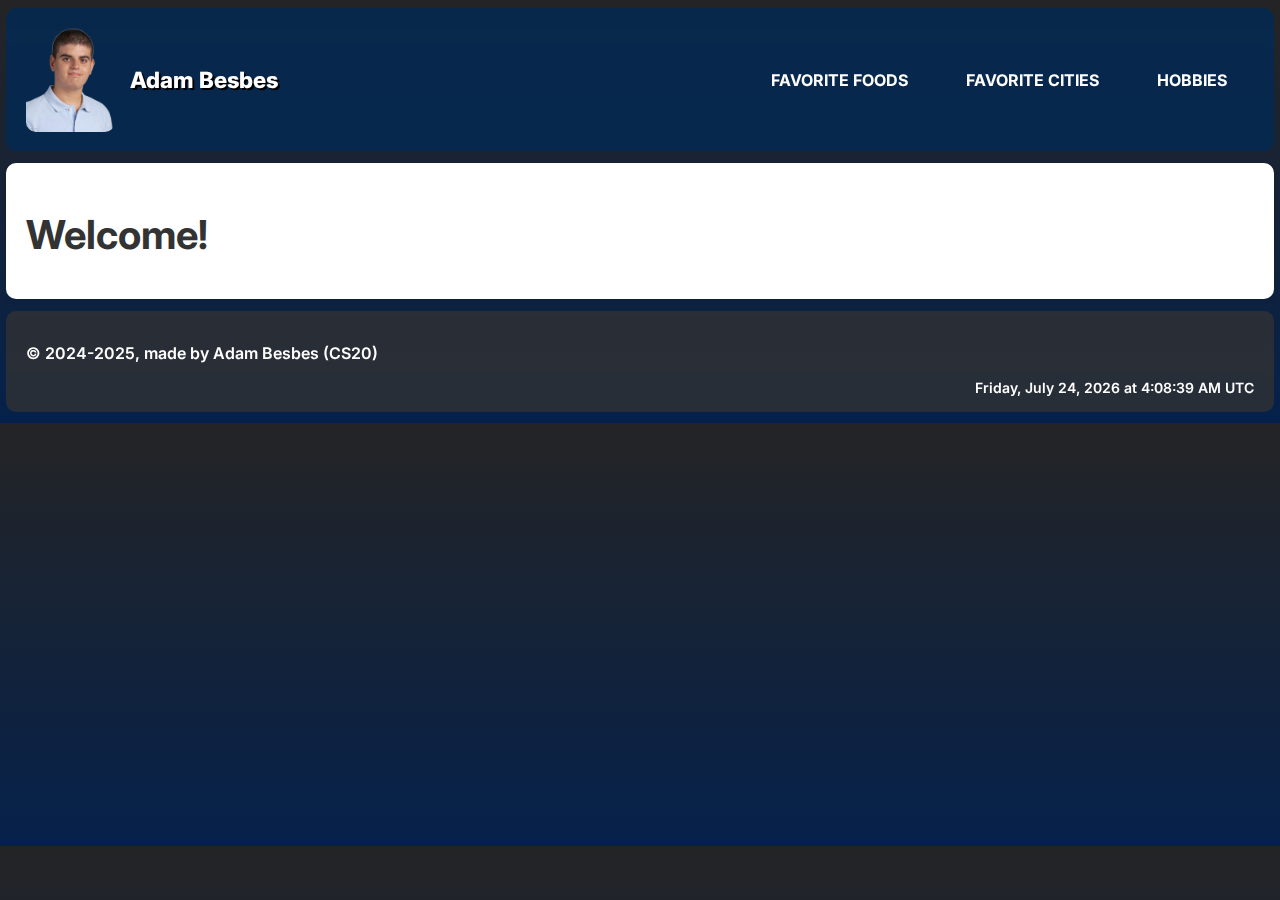
<file: index.html>
<!DOCTYPE html>
<html lang="en">
<head>
    <title>Home | Adam Besbes</title>
    <link rel="icon" href="favicon.ico" type="image/x-icon">
    <link rel="preconnect" href="https://fonts.googleapis.com">
    <link rel="preconnect" href="https://fonts.gstatic.com" crossorigin>
    <link href="https://fonts.googleapis.com/css2?family=Inter:wght@400;700&display=swap" rel="stylesheet">
    <link rel="stylesheet" href="style.css"> 
</head>
<body>
    <header>
        <a href="index.html" class="logo-container"> 
            <img src="logo.png" alt="Your Logo" id="logo"> 
            <span id="site-name">Adam Besbes</span> 
        </a>

        <nav> 
            <ul>
                <li><a href="favfood.html">FAVORITE FOODS</a></li>
                <li><a href="favcities.html">FAVORITE CITIES</a></li>
                <li><a href="hobbies.html">HOBBIES</a></li>
            </ul>
        </nav>
    </header>

    <section>
        <h1>Welcome!</h1>
    </section>

    <footer>
        <p>&copy; 2024-2025, made by Adam Besbes (CS20)</p>
        <div id="current-datetime"></div>
    </footer>

    <script src="script.js"></script>
</body>
</html>
</file>
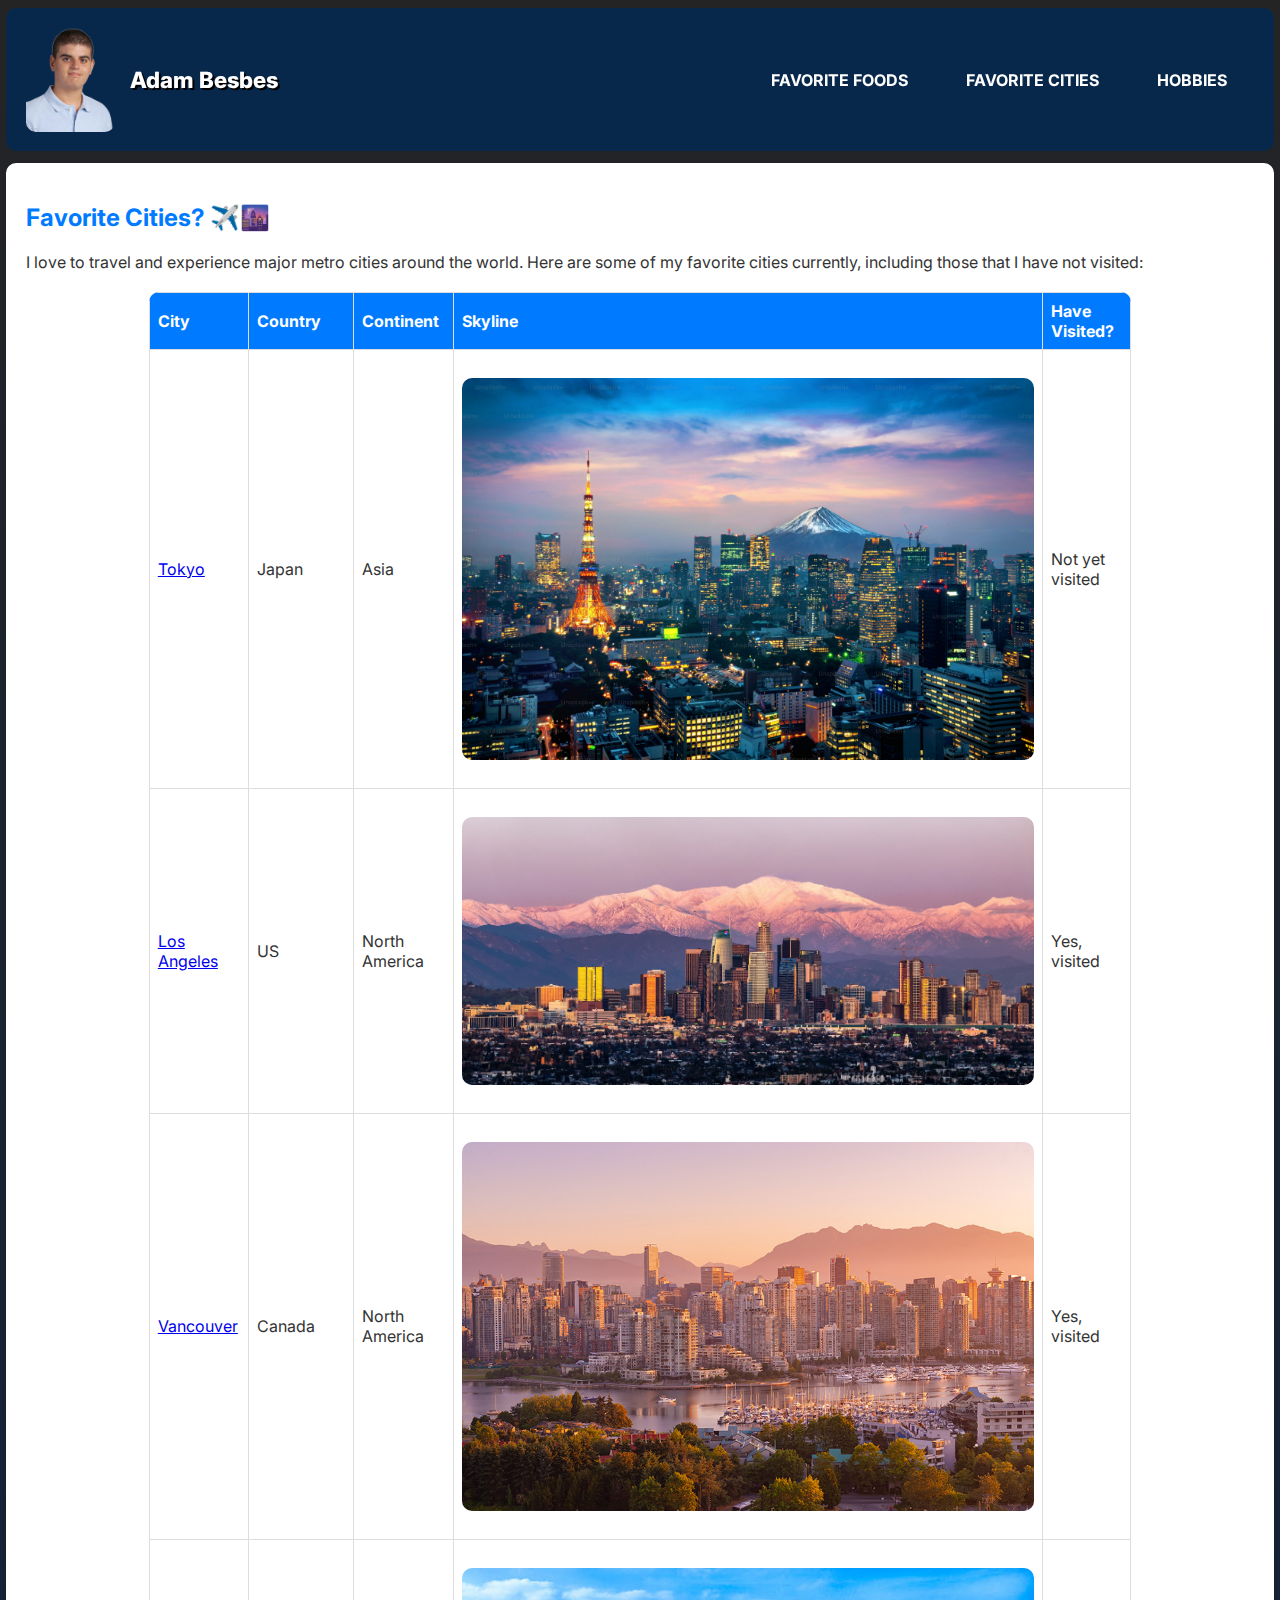
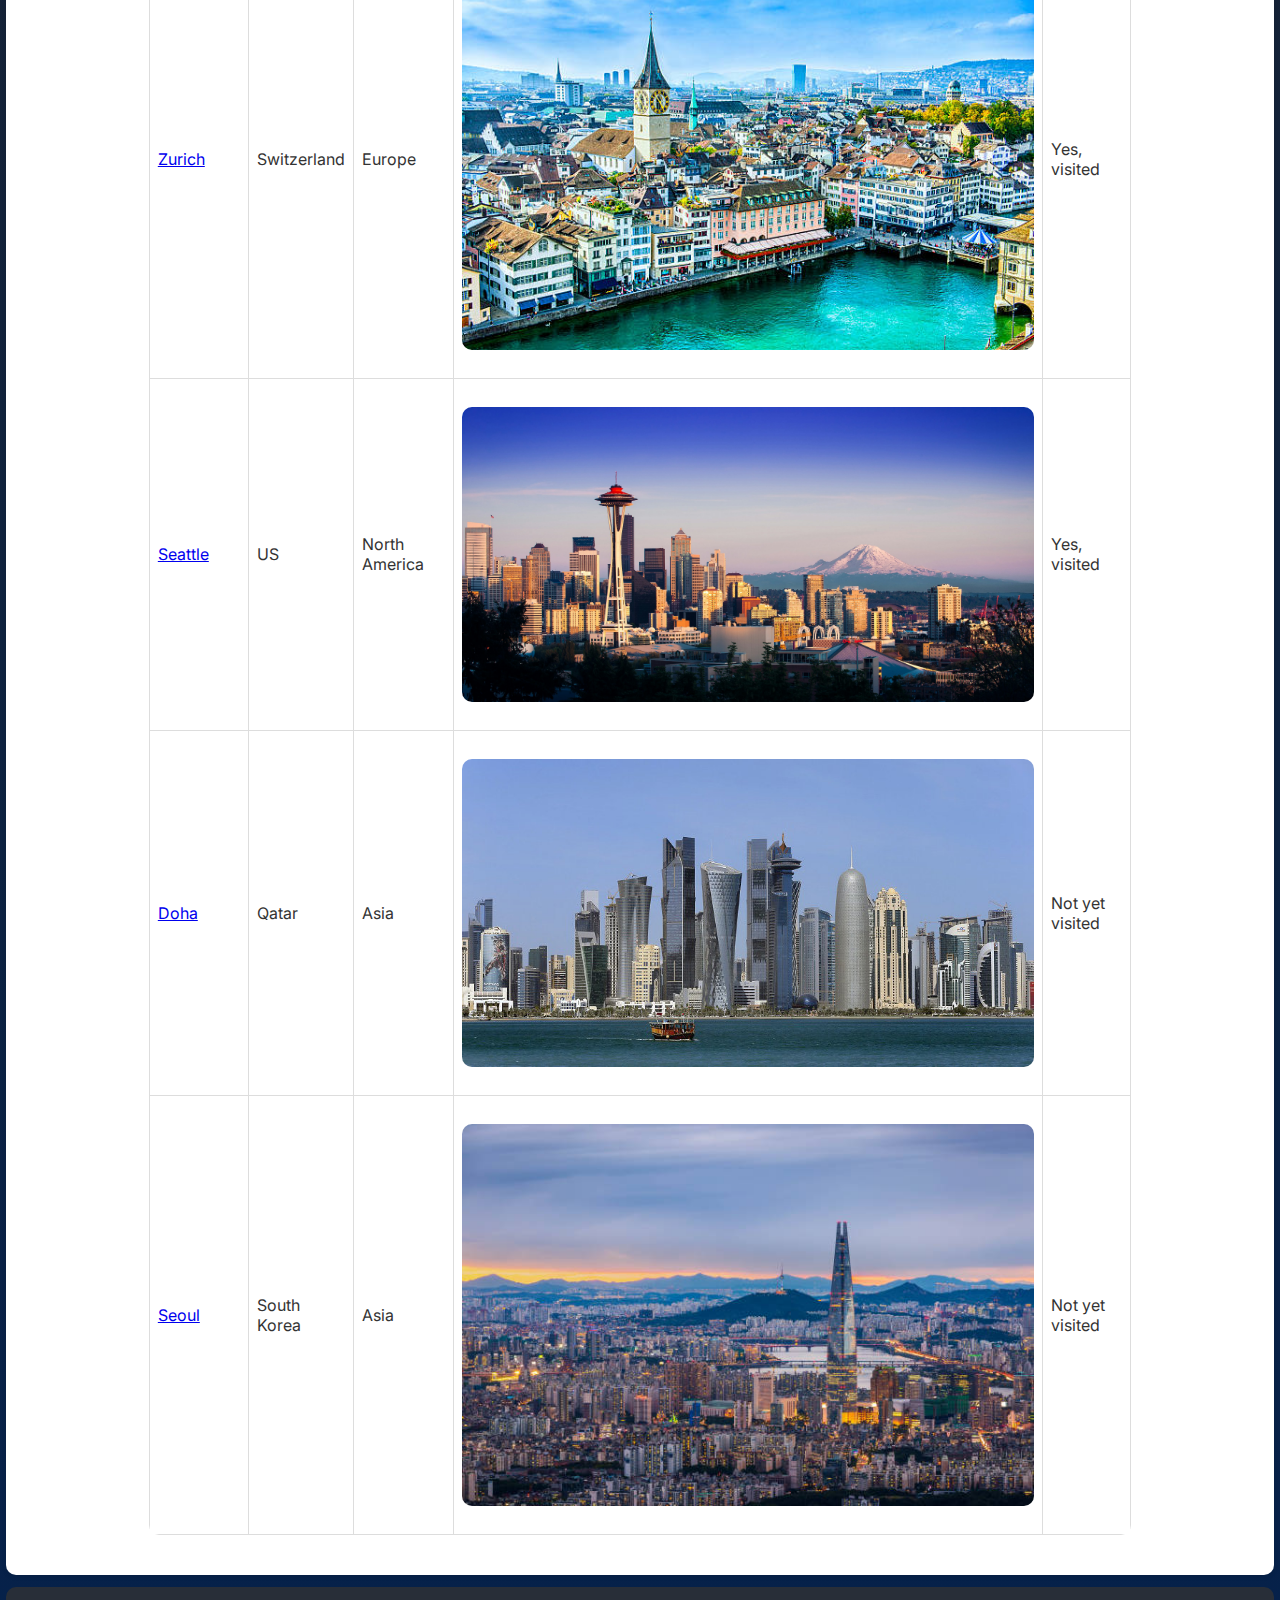
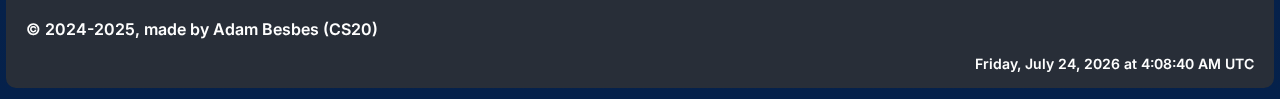
<file: favcities.html>
<!DOCTYPE html>
<html lang="en">
<head>
    <title>Favorite Cities | Adam Besbes</title>
    <link rel="icon" href="favicon.ico" type="image/x-icon">
    <link rel="preconnect" href="https://fonts.googleapis.com">
    <link rel="preconnect" href="https://fonts.gstatic.com" crossorigin>
    <link href="https://fonts.googleapis.com/css2?family=Inter:wght@400;700&display=swap" rel="stylesheet">
    <link rel="stylesheet" href="style.css"> 
</head>
<body>
    <header>
        <a href="index.html" class="logo-container"> 
            <img src="logo.png" alt="Your Logo" id="logo"> 
            <span id="site-name">Adam Besbes</span> 
        </a>

        <nav> 
            <ul>
                <li><a href="favfood.html">FAVORITE FOODS</a></li>
                <li><a href="favcities.html">FAVORITE CITIES</a></li>
                <li><a href="hobbies.html">HOBBIES</a></li>
            </ul>
        </nav>
    </header>

    <section id="favorite-cities">
        <h2>Favorite Cities? ✈️🌆</h2>
        <p>I love to travel and experience major metro cities around the world. Here are some of my favorite cities currently, including those that I have not visited:</p>

        <table>
            <thead>
                <tr>
                    <th>City</th>
                    <th>Country</th>
                    <th>Continent</th>
                    <th>Skyline</th>
                    <th>Have Visited?</th>
                </tr>
            </thead>
            <tbody>
                <tr>
                    <td><a href="https://en.wikipedia.org/wiki/Tokyo" target="_blank">Tokyo</a></td>
                    <td>Japan</td>
                    <td>Asia</td>
                    <td><img src="tokyo_skyline.jpg" alt="Tokyo Skyline"></td>
                    <td>Not yet visited</td>
                </tr>
                <tr>
                    <td><a href="https://en.wikipedia.org/wiki/Los_Angeles" target="_blank">Los Angeles</a></td>
                    <td>US</td>
                    <td>North America</td>
                    <td><img src="la_skyline.jpg" alt="Los Angeles Skyline"></td>
                    <td>Yes, visited</td>
                </tr>
                <tr>
                    <td><a href="https://en.wikipedia.org/wiki/Vancouver" target="_blank">Vancouver</a></td>
                    <td>Canada</td>
                    <td>North America</td>
                    <td><img src="vancouver_skyline.jpg" alt="Vancouver Skyline"></td>
                    <td>Yes, visited</td>
                </tr>
                <tr>
                    <td><a href="https://en.wikipedia.org/wiki/Zurich" target="_blank">Zurich</a></td>
                    <td>Switzerland</td>
                    <td>Europe</td>
                    <td><img src="zurich_skyline.jpg" alt="Zurich Skyline"></td>
                    <td>Yes, visited</td>
                </tr>
                <tr>
                    <td><a href="https://en.wikipedia.org/wiki/Seattle" target="_blank">Seattle</a></td>
                    <td>US</td>
                    <td>North America</td>
                    <td><img src="seattle_skyline.jpg" alt="Seattle Skyline"></td>
                    <td>Yes, visited</td>
                </tr>
                <tr>
                    <td><a href="https://en.wikipedia.org/wiki/Doha" target="_blank">Doha</a></td> 
                    <td>Qatar</td>
                    <td>Asia</td>
                    <td><img src="doha_skyline.jpg" alt="Doha Skyline"></td>
                    <td>Not yet visited</td> 
                </tr>
                <tr>
                    <td><a href="https://en.wikipedia.org/wiki/Seoul" target="_blank">Seoul</a></td>
                    <td>South Korea</td> 
                    <td>Asia</td>
                    <td><img src="seoul_skyline.jpg" alt="Seoul Skyline"></td>
                    <td>Not yet visited</td>
                </tr>
            </tbody>
        </table>

    </section>

    <footer>
        <p>&copy; 2024-2025, made by Adam Besbes (CS20)</p>
        <div id="current-datetime"></div>
    </footer>

    <script src="script.js"></script>
</body>
</html>
</file>
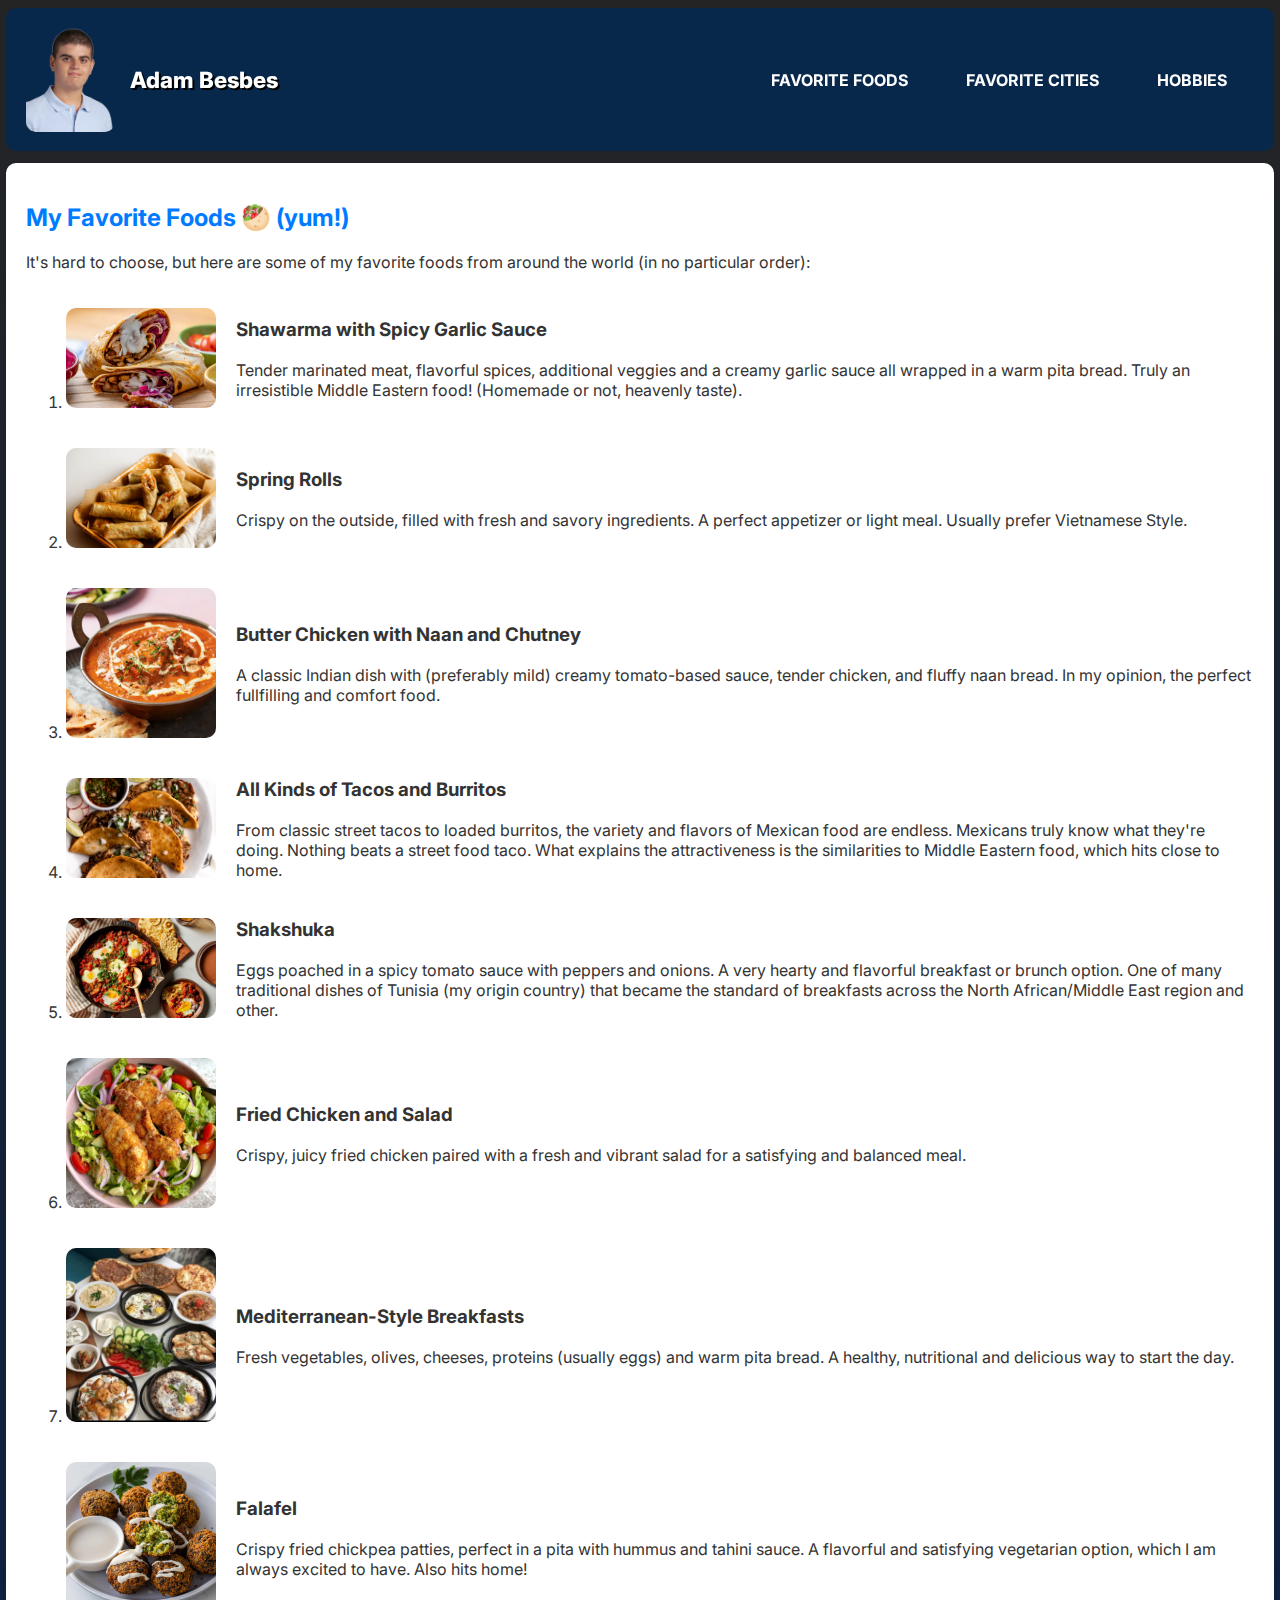
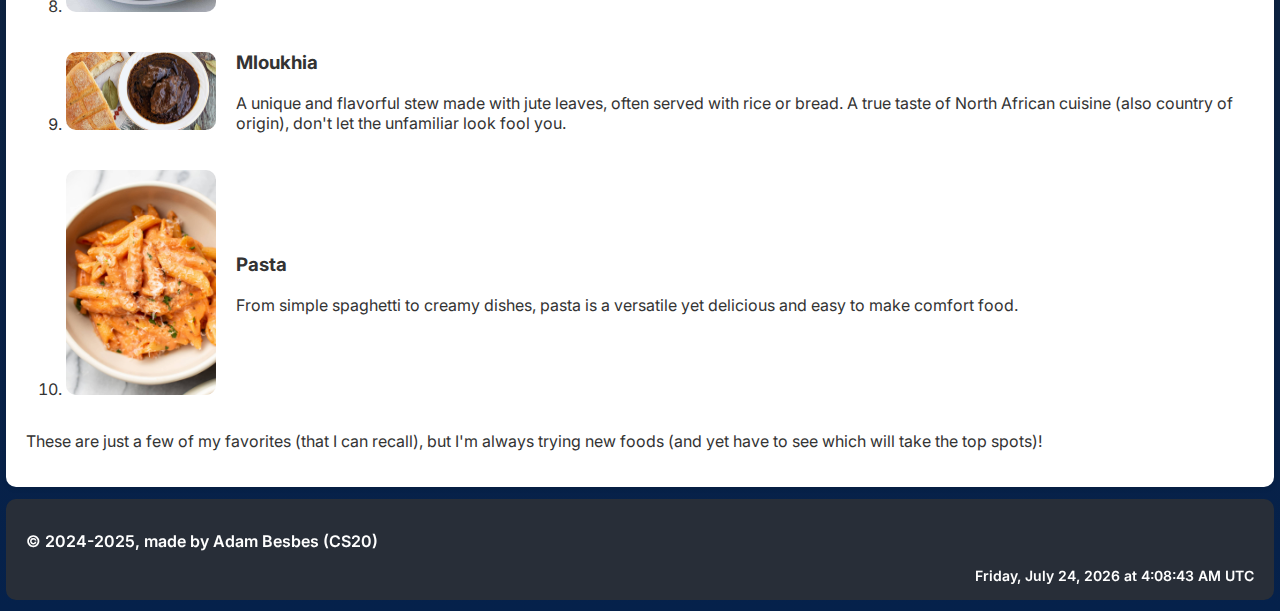
<file: favfood.html>
<!DOCTYPE html>
<html lang="en">
<head>
    <title>Favorite Foods | Adam Besbes</title>
    <link rel="icon" href="favicon.ico" type="image/x-icon">
    <link rel="preconnect" href="https://fonts.googleapis.com">
    <link rel="preconnect" href="https://fonts.gstatic.com" crossorigin>
    <link href="https://fonts.googleapis.com/css2?family=Inter:wght@400;700&display=swap" rel="stylesheet">
    <link rel="stylesheet" href="style.css">
</head>
<body>
    <header>
        <a href="index.html" class="logo-container"> 
            <img src="logo.png" alt="Your Logo" id="logo"> 
            <span id="site-name">Adam Besbes</span> 
        </a>

        <nav> 
            <ul>
                <li><a href="favfood.html">FAVORITE FOODS</a></li>
                <li><a href="favcities.html">FAVORITE CITIES</a></li>
                <li><a href="hobbies.html">HOBBIES</a></li>
            </ul>
        </nav>
    </header>

    <section id="favorite-foods">
        <h2>My Favorite Foods 🥙 (yum!)</h2>
        <p>It's hard to choose, but here are some of my favorite foods from around the world (in no particular order):</p>

        <ol>
            <li>
              <div class="food-item">
                <img src="shawarma.jpg" alt="Shawarma">
                <div class="food-text">
                  <h3>Shawarma with Spicy Garlic Sauce</h3>
                  <p>Tender marinated meat, flavorful spices, additional veggies and a creamy garlic sauce all wrapped in a warm pita bread. Truly an irresistible Middle Eastern food! (Homemade or not, heavenly taste).</p>
                </div>
              </div>
            </li>
            <li>
              <div class="food-item">
                <img src="spring_rolls.jpg" alt="Spring Rolls">
                <div class="food-text">
                  <h3>Spring Rolls</h3>
                  <p>Crispy on the outside, filled with fresh and savory ingredients. A perfect appetizer or light meal. Usually prefer Vietnamese Style.</p>
                </div>
              </div>
            </li>
            <li>
              <div class="food-item">
                <img src="butter_chicken.webp" alt="Butter Chicken">
                <div class="food-text">
                  <h3>Butter Chicken with Naan and Chutney</h3>
                  <p>A classic Indian dish with (preferably mild) creamy tomato-based sauce, tender chicken, and fluffy naan bread. In my opinion, the perfect fullfilling and comfort food.</p>
                </div>
              </div>
            </li>
            <li>
              <div class="food-item">
                <img src="tacos.jpg" alt="Tacos">
                <div class="food-text">
                  <h3>All Kinds of Tacos and Burritos</h3>
                  <p>From classic street tacos to loaded burritos, the variety and flavors of Mexican food are endless. Mexicans truly know what they're doing. Nothing beats a street food taco. What explains the attractiveness is the similarities to Middle Eastern food, which hits close to home.</p>
                </div>
              </div>
            </li>
            <li>
              <div class="food-item">
                <img src="shakshuka.jpg" alt="Shakshuka">
                <div class="food-text">
                  <h3>Shakshuka</h3>
                  <p>Eggs poached in a spicy tomato sauce with peppers and onions. A very hearty and flavorful breakfast or brunch option. One of many traditional dishes of Tunisia (my origin country) that became the standard of breakfasts across the North African/Middle East region and other.</p>
                </div>
              </div>
            </li>
            <li>
              <div class="food-item">
                <img src="fried_chicken.jpg" alt="Fried Chicken">
                <div class="food-text">
                  <h3>Fried Chicken and Salad</h3>
                  <p>Crispy, juicy fried chicken paired with a fresh and vibrant salad for a satisfying and balanced meal.</p>
                </div>
              </div>
            </li>
            <li>
              <div class="food-item">
                <img src="mediterranean_breakfast.webp" alt="Mediterranean Breakfast">
                <div class="food-text">
                  <h3>Mediterranean-Style Breakfasts</h3>
                  <p>Fresh vegetables, olives, cheeses, proteins (usually eggs) and warm pita bread. A healthy, nutritional and delicious way to start the day.</p>
                </div>
              </div>
            </li>
            <li>
              <div class="food-item">
                <img src="falafel.jpg" alt="Falafel">
                <div class="food-text">
                  <h3>Falafel</h3>
                  <p>Crispy fried chickpea patties, perfect in a pita with hummus and tahini sauce. A flavorful and satisfying vegetarian option, which I am always excited to have. Also hits home!</p>
                </div>
              </div>
            </li>
            <li>
              <div class="food-item">
                <img src="mloukhia.png" alt="Mloukhia">
                <div class="food-text">
                  <h3>Mloukhia</h3>
                  <p>A unique and flavorful stew made with jute leaves, often served with rice or bread. A true taste of North African cuisine (also country of origin), don't let the unfamiliar look fool you.</p>
                </div>
              </div>
            </li>
            <li>
              <div class="food-item">
                <img src="pasta.jpg" alt="Pasta">
                <div class="food-text">
                  <h3>Pasta</h3>
                  <p>From simple spaghetti to creamy dishes, pasta is a versatile yet delicious and easy to make comfort food.</p>
                </div>
              </div>
            </li>
          </ol>

        <p>These are just a few of my favorites (that I can recall), but I'm always trying new foods (and yet have to see which will take the top spots)!</p>
    </section>

    <footer>
        <p>© 2024-2025, made by Adam Besbes (CS20)</p>
        <div id="current-datetime"></div>
    </footer>

    <script src="script.js"></script> </body>
</html>
</file>
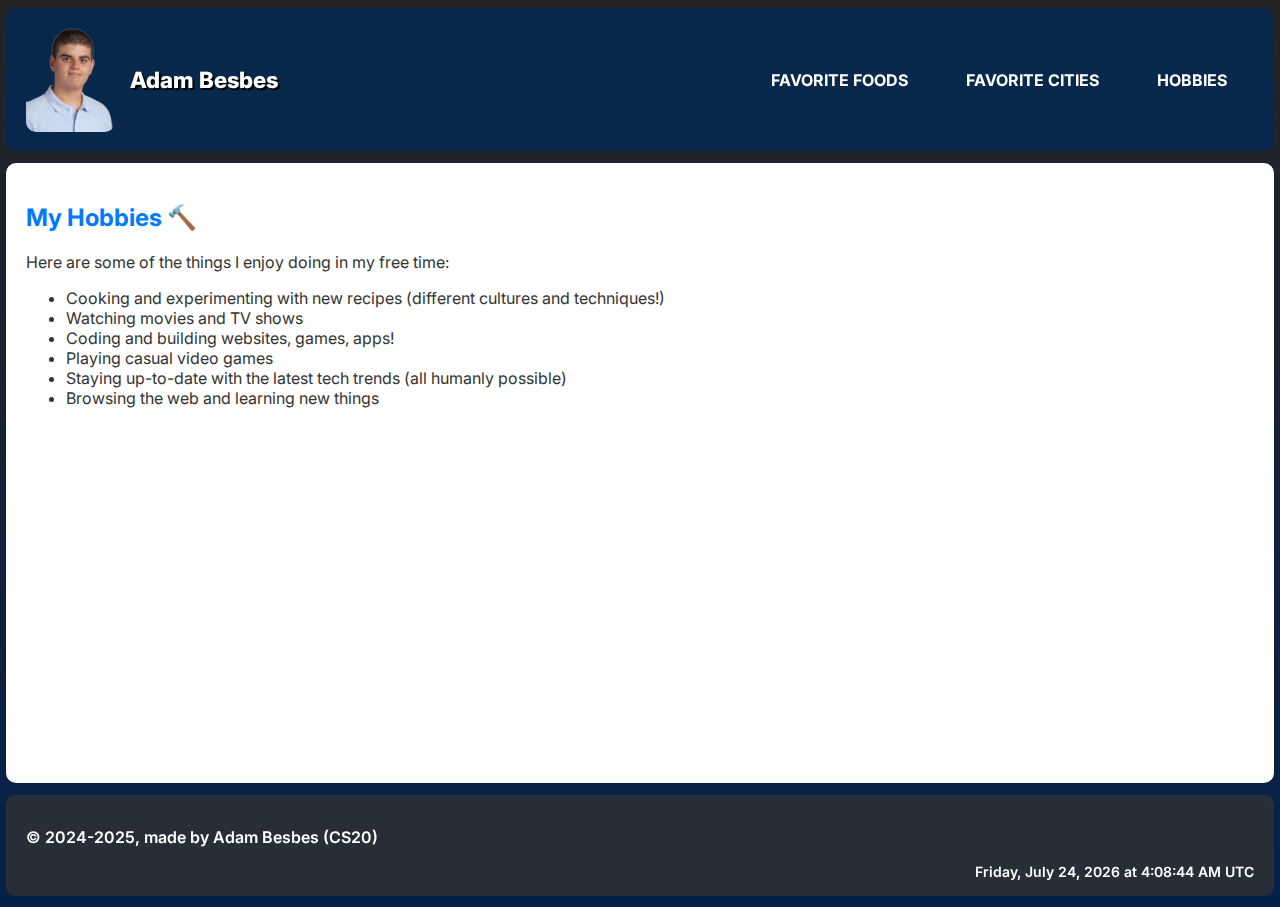
<file: hobbies.html>
<!DOCTYPE html>
<html lang="en">
<head>
    <title>My Hobbies | Adam Besbes</title>
    <link rel="icon" href="favicon.ico" type="image/x-icon">
    <link rel="preconnect" href="https://fonts.googleapis.com">
    <link rel="preconnect" href="https://fonts.gstatic.com" crossorigin>
    <link href="https://fonts.googleapis.com/css2?family=Inter:wght@400;700&display=swap" rel="stylesheet">
    <link rel="stylesheet" href="style.css"> 
</head>
<body>
    <header>
        <a href="index.html" class="logo-container"> 
            <img src="logo.png" alt="Your Logo" id="logo"> 
            <span id="site-name">Adam Besbes</span> 
        </a>

        <nav> 
            <ul>
                <li><a href="favfood.html">FAVORITE FOODS</a></li>
                <li><a href="favcities.html">FAVORITE CITIES</a></li>
                <li><a href="hobbies.html">HOBBIES</a></li>
            </ul>
        </nav>
    </header>

    <section id="my-hobbies">
        <h2>My Hobbies 🔨</h2>
        <p>Here are some of the things I enjoy doing in my free time:</p>

        <ul>
            <li>Cooking and experimenting with new recipes (different cultures and techniques!)</li>
            <li>Watching movies and TV shows</li>
            <li>Coding and building websites, games, apps!</li>
            <li>Playing casual video games</li>
            <li>Staying up-to-date with the latest tech trends (all humanly possible)</li>
            <li>Browsing the web and learning new things</li>
        </ul>
        <br>
        <iframe width="560" height="315" src="https://www.youtube.com/embed/_jXQNyqFj9I?si=MTISXYq7RG40-9Bd" title="YouTube video player" frameborder="0" allow="accelerometer; autoplay; clipboard-write; encrypted-media; gyroscope; picture-in-picture; web-share" referrerpolicy="strict-origin-when-cross-origin" allowfullscreen>
        </iframe>
    </section>

    <footer>
        <p>&copy; 2024-2025, made by Adam Besbes (CS20)</p>
        <div id="current-datetime"></div>
    </footer>

    <script src="script.js"></script>
</body>
</html>
</file>
<file: style.css>
/* Page Styling */
body {
    font-family: 'Inter', sans-serif;
    margin: 0;
    padding: 0;
    background-color: #f8f8f8;
    color: #333; 
    padding-top: 157px; 
    padding-bottom: 11px;
    margin: 0;
    background: linear-gradient(to top, #05214b, #242425); /* Dark blue to gray-black gradient */
}

header {
    background-color: rgba(3, 41, 82, 0.85);
    backdrop-filter: blur(3px);
    font-family: 'Inter', sans-serif;
    color: #fff;
    padding: 1em 20px;
    border-radius: 10px;
    position: fixed; 
    top: 2px; 
    left: 0;
    right: 0;
    margin: 6px;
    width: auto;
    display: flex;
    align-items: center;
}

.logo-container {
    display: flex;
    align-items: center;
    margin-right: auto;
    margin-bottom: -17px;
    margin-top: -17px;
    text-decoration: none;
    color: white;
}

#logo {
    height: 105px;
}

#site-name {
    font-size: 1.4em;
    margin-left: 15px;
    font-family: 'Inter', sans-serif;
    font-weight: 800; /* ExtraBold 800 weight */
    text-shadow: 1.5px 1.5px 0 #000; 
}

#site-name:hover {
    color: #f0ad4e;
    transition: color 0.3s ease;
}

nav ul {
    padding: 0;
    list-style: none; 
    text-align: center; 
}

nav ul li {
    display: inline;
    margin: 0 15px; 
}

nav a {
    text-decoration: none; 
    color: #fff; 
    font-weight: bold; 
    padding: 8px 12px;
    border-radius: 5px;
    transition: background-color 0.3s ease;
}

nav a:hover {
    background-color: rgba(255, 255, 255, 0.2);
}

section {
    padding: 20px;
    margin: 6px; 
    background-color: #fff; 
    border-radius: 10px;
    box-shadow: 0 2px 5px rgba(0, 0, 0, 0.1);
}

h1 {
    font-size: 2.5em; 
    margin-bottom: 0.5em; 
}

h2 {
    color: #007bff;
}

footer {
    background-color: #333333c4; 
    backdrop-filter: blur(3px);
    font-family: 'Inter', sans-serif;
    font-weight: 600; /* ExtraBold 800 weight */
    color: #fff;
    padding: 1em 20px; 
    border-radius: 10px; 
    width: calc(100% - 40px); 
    position: relative;
    top: 6px;
    bottom: 0; 
    left: 0;
    right: 0;
    margin: 6px;
    width: auto;
}

/* Image Styling */
img {
    max-width: 100%; 
    height: auto; 
    display: block; 
    margin: 20px auto; 
    border-radius: 10px;
}
  
.food-item img {
    width: 100%; 
    height: auto;
}

/* Table Styling */
table {
    width: 80%;
    margin: 20px auto; 
    border-collapse: collapse; 
    border-radius: 10px;
    overflow: hidden;
}

th, td {
    border: 1px solid #ddd; 
    padding: 8px;
    text-align: left; 
}

th {
    background-color: #007bff;
    color: white; 
}

.food-item {
    display: grid;
    grid-template-columns: 150px auto; 
    gap: 20px; 
    align-items: center; 
}

/* ID Styling */

#my-hobbies iframe {
    border-radius: 10px; 
}

#current-datetime {
    text-align: right;
    font-size: 14px;
}
</file>
